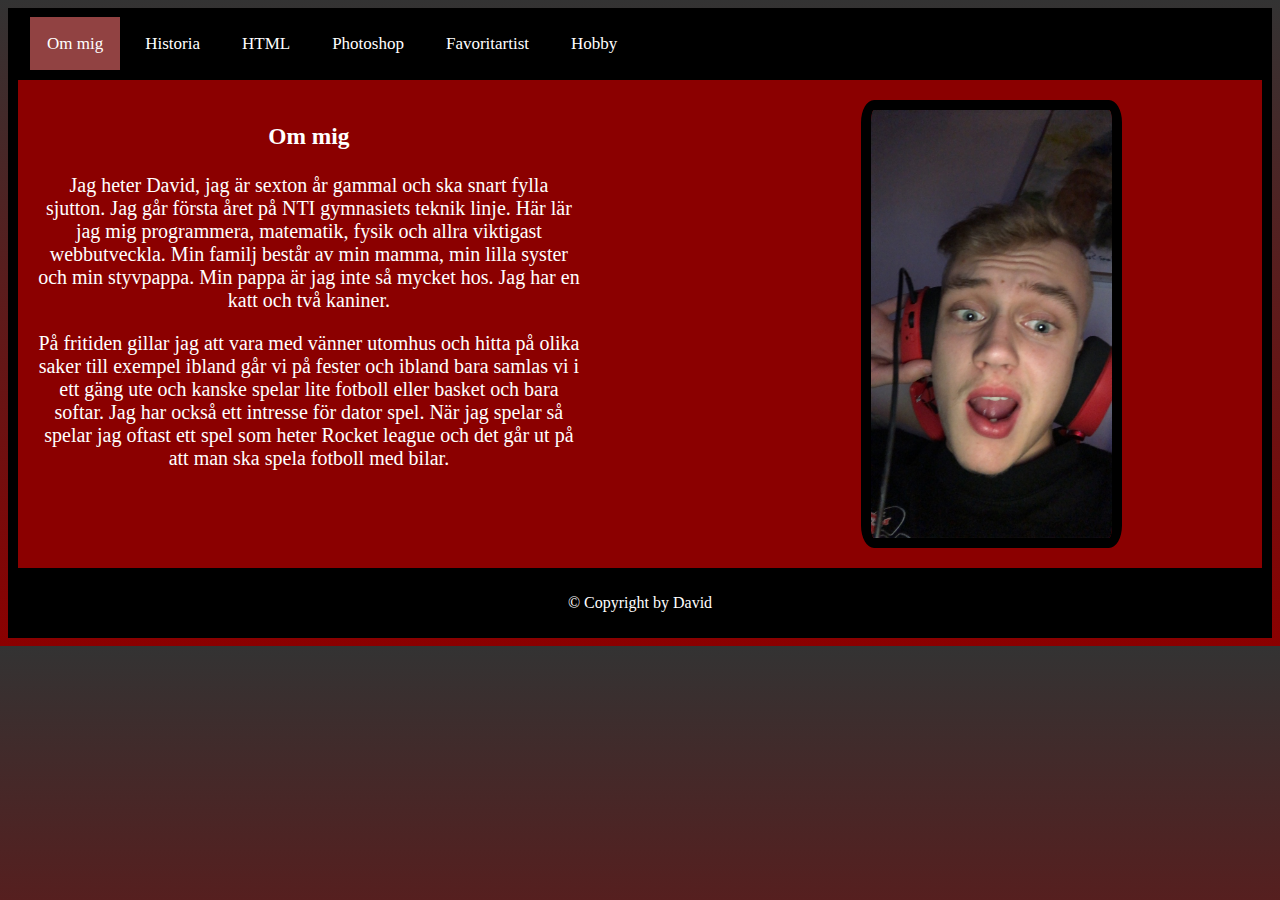
<file: FirstPage/index.html>
<!DOCTYPE html>
<html>
<head>
	<title>David Brolin</title>
	<meta charset="utf-8">
	<link rel="stylesheet" type="text/css" href="main.css">

</head>
<body>



<div class="wrapper">
<div class="nav">
<ul>
	<li><a class="active" href="index.html">Om mig</a></li>
	<li><a href="Historia.html">Historia</a></li>
	<li><a href="HTML.html">HTML</a></li>
	<li><a href="Photoshop.html">Photoshop</a></li>
	<li><a href="Artist.html">Favoritartist</a></li>
	<li><a href="Hobby.html">Hobby</a></li>
</ul>
 </div>

 
<div class="innehall">
	<div class="text">
	<h3>Om mig</h3>
 <p>Jag heter David, jag är sexton år gammal och ska snart fylla sjutton. Jag går första året på NTI gymnasiets teknik linje. Här lär jag mig programmera, matematik, fysik och allra viktigast webbutveckla. Min familj består av min mamma, min lilla syster och min styvpappa. Min pappa är jag inte så mycket hos. Jag har en katt och två kaniner. </p>

 <p> På fritiden gillar jag att vara med vänner utomhus och hitta på olika saker till exempel ibland går vi på fester och ibland bara samlas vi i ett gäng ute och kanske spelar lite fotboll eller basket och bara softar. Jag har också ett intresse för dator spel. När jag spelar så spelar jag oftast ett spel som heter Rocket league och det går ut på att man ska spela fotboll med bilar. </p>
</div>

<div>
	<img class="selfie" src="DavidGaming.JPG">
</div>

</div>

<div class="footer">
	<p>&copy Copyright by David </p>
</div>

</div>
</body>
</html>
</file>
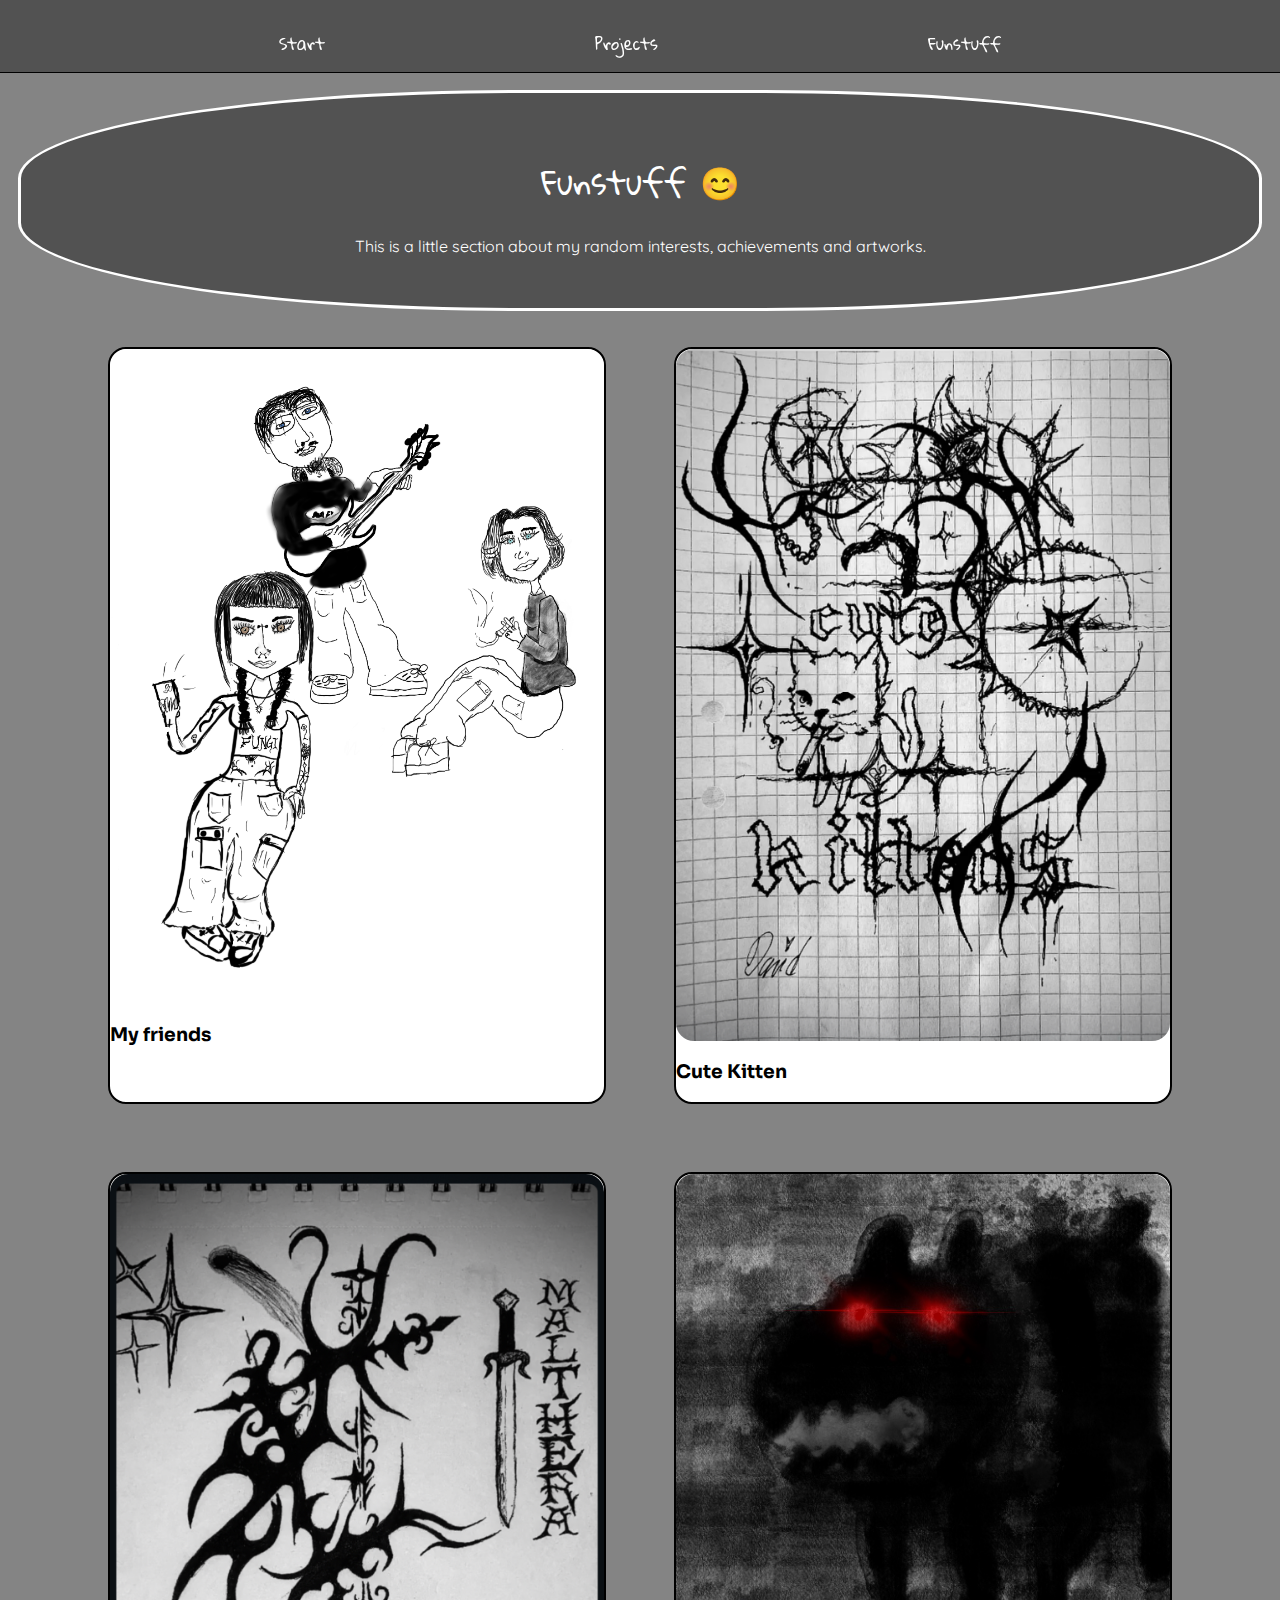
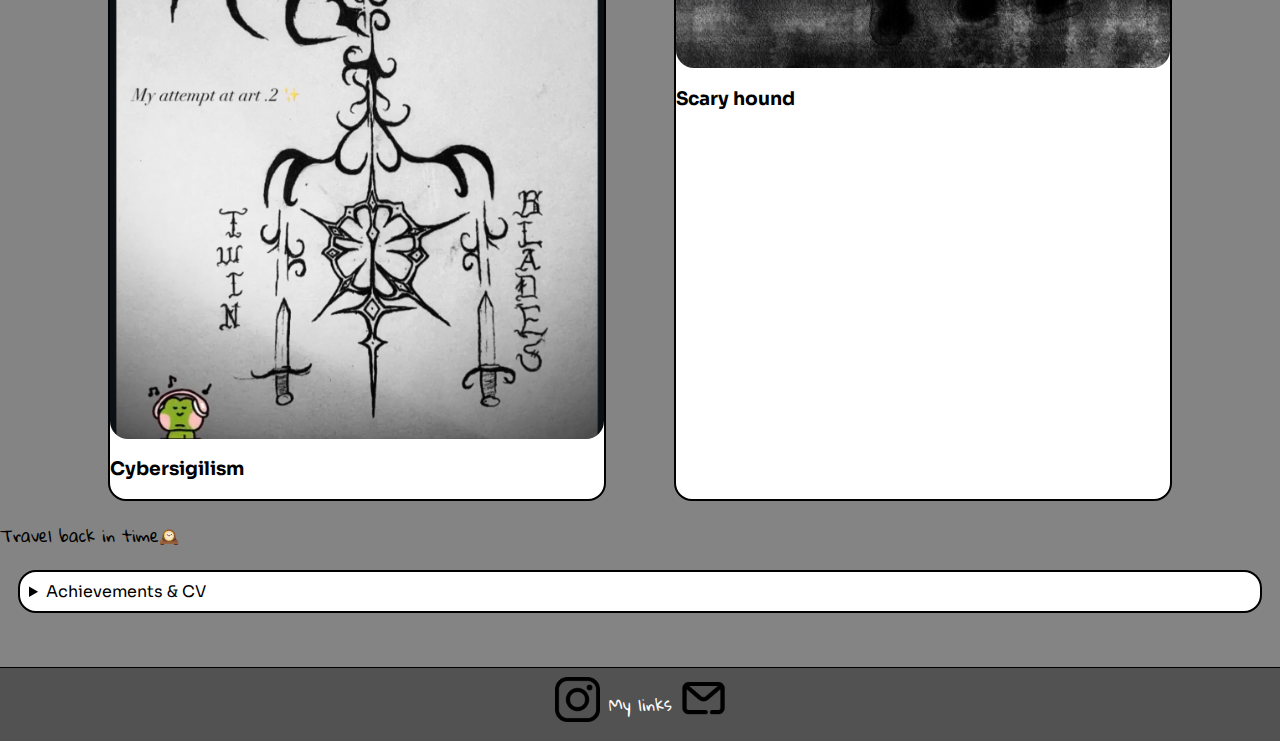
<file: funstuff.html>
<!DOCTYPE html>
<html lang="en">
<head>
    <meta charset="UTF-8">
    <meta name="viewport" content="width=device-width, initial-scale=1.0">
    <link rel="stylesheet" href="globalstyle.css">
    <link rel="stylesheet" href="fun.css">
    <title>DavidsPortfolio</title>
</head>
<body>

    <header>
        <nav>
            <a href="index.html">Start</a>
            <a href="projects.html">Projects</a>
            <a href="funstuff.html">Funstuff</a>
        </nav>
    </header>

    <main>

    <section class="heading">
        <h1>Funstuff 😊</h1>
        <p>This is a little section about my random interests, achievements and artworks.</p>
    </section>

    <section class="funcontainer2">
        <article class="funcard">
            <img src="pictures/Frinds.PNG" alt="My friends drawing">
            <h3>My friends</h3>
        </article>
        <article class="funcard">
            <img src="pictures/Cutekitten.jpg" alt="Drawing of a cute kitten">
            <h3>Cute Kitten</h3>
        </article>
        <article class="funcard">
            <img src="pictures/brainwashed.jpg" alt="Cybersigilism drawing">
            <h3>Cybersigilism</h3>
        </article>
        <article class="funcard">
            <img src="pictures/Hound.JPEG" alt="Scary hound painting">
            <h3>Scary hound</h3>
        </article>
    </section>


        <div class="time-travel-container">
            <a id="timeBtn" class="time-travel-btn" href="FirstPage/index.html">Travel back in time🕰️</a>
        </div>

        <!-- overlay used for the time-travel visual effect  !!JOHAN, ignorera javascripten eftersom det är en HTML/CSS only inlämningen, jag ville bara testa lite och det blev snyggt så vill gära ha kvar det på netflify för att visa vänner :D-->
        <div id="time-overlay" aria-hidden="true"></div>

        <script>
            (function(){
                const btn = document.getElementById('timeBtn');
                const overlay = document.getElementById('time-overlay');

                btn.addEventListener('click', function(e){
                    e.preventDefault();
                    btn.classList.add('clicked');
                    overlay.classList.add('show');

                    setTimeout(()=>{
                        overlay.classList.remove('show');
                        btn.classList.remove('clicked');
                    
                        window.location.href = btn.getAttribute('href');
                    }, 850);
                });
            })();
        </script>

    <details class="details">
        <summary>Achievements & CV</summary>
    <section class="funcontainer">
        <article class="funcard">
            <img src="pictures/AIcertifikat.png" alt="AI certificate">
            <h3>Certificate in AI theory</h3>
        </article>

        
        <article class="funcard">
        <a href="https://1drv.ms/w/c/699bac1e0f916d0b/EecWXmWypo1GvTXfU5e92wQBg0q8Xwlhk0oFo7EepfRO9g?e=ROwcid">
            <img src="pictures/CV.png" alt="Davids CV">
            <h3>My CV</h3>
        </a>
        </article>
        </details>
    </section>

    </main>

    <footer class="footercontainer">
        <a href="https://www.instagram.com/david_brolins/" ><img class="footericon" src="pictures/instagram-logo.png" alt="Instagram logo"></a><p>My links</p> <a href="mailto:davidbrolin04@gmail.com"><img class="footericon" src="pictures/mail.png"></a>
    </footer>
</body>
</html>
</file>
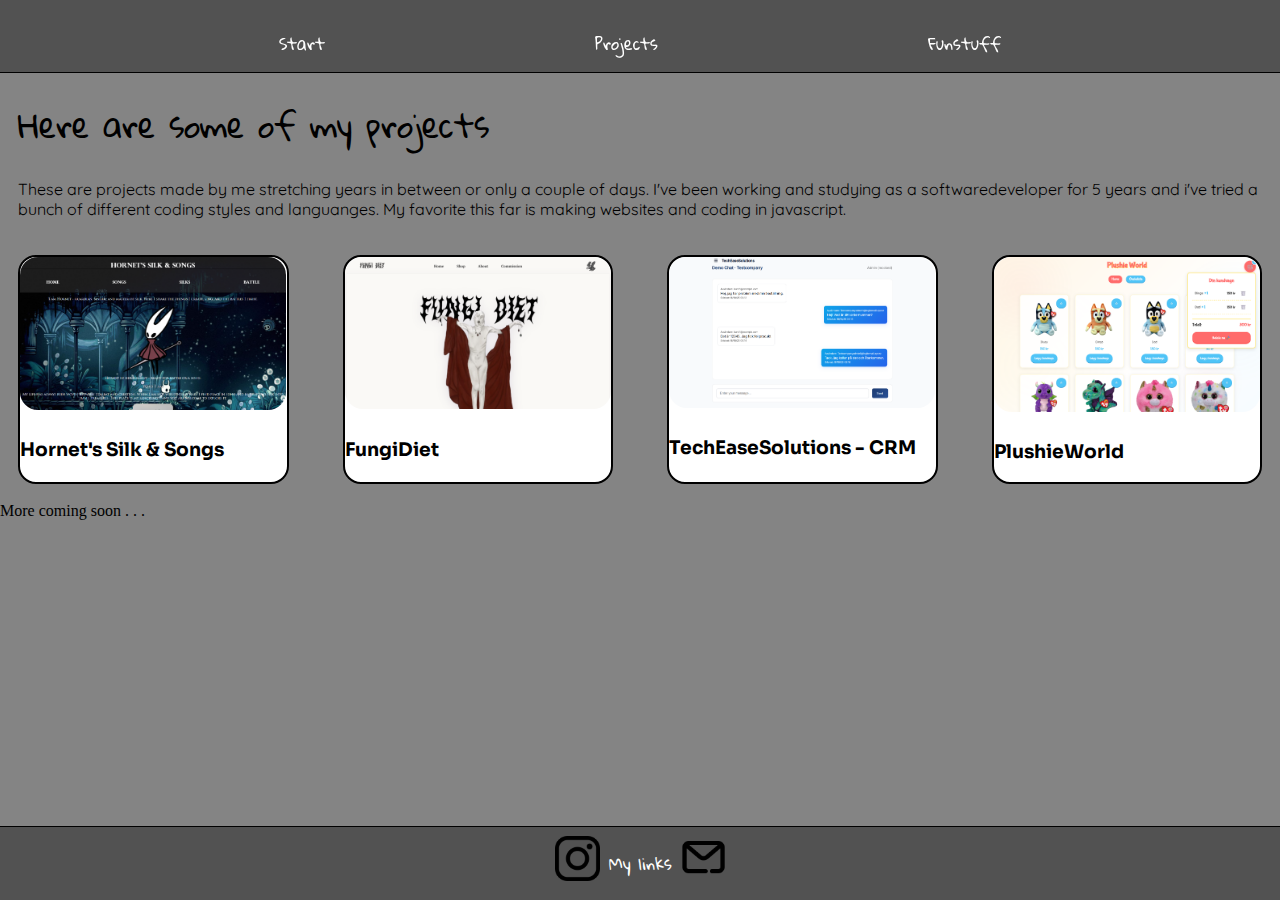
<file: projects.html>
<!DOCTYPE html>
<html lang="en">
<head>
    <meta charset="UTF-8">
    <meta name="viewport" content="width=device-width, initial-scale=1.0">
    <link rel="stylesheet" href="globalstyle.css">
    <link rel="stylesheet" href="projectstyle.css">
    <title>DavidsPortfolio</title>
</head>
<body>
    <header>
        <nav>
            <a href="index.html">Start</a>
            <a href="projects.html">Projects</a>
            <a href="funstuff.html">Funstuff</a>
        </nav>
    </header>

    <main>

    <section class="heading">
        <h1>Here are some of my projects</h1>
        <p>These are projects made by me stretching years in between or only a couple of days. I've been working and studying as a softwaredeveloper for 5 years and i've tried a bunch of different coding styles and languanges. My favorite this far is making websites and coding in javascript.</p>
    </section>

    <section class="projectcontainer">
        <article class="projectcard">
        <a href="https://hornetsilksong.netlify.app/">
            <img src="pictures/Silksong.png" alt="Silksong website screenshot">
            <h3>Hornet's Silk & Songs</h3>
        </a>
        </article>

        <article class="projectcard">
        <a href="https://fungidiet.netlify.app/">
            <img src="pictures/fungistart.png" alt="Fungidiet website screenshot">
            <h3>FungiDiet</h3>
        </a>
        </article>

        <article class="projectcard">
        <a href="https://github.com/MSvennerheim/TechEaseSolutions/tree/main">
            <img src="pictures\TechEaseChat.png" alt="TechEaseSolutions CRM Chat screenshot">
            <h3>TechEaseSolutions - CRM</h3>
        </a>
        </article>

        <article class="projectcard">
        <a href="https://github.com/Davve420/workshopReact">
            <img src="pictures\PlushieWorld.png" alt="PlushieWorld React App screenshot">
            <h3>PlushieWorld</h3>
        </a>
        </article>
    </section>


<div class="coming-wrapper">
    <span class="coming-soon" aria-label="Coming soon">
    More coming soon
    <span class="dots" aria-hidden="true">
        <span class="dot">.</span>
        <span class="dot">.</span>
        <span class="dot">.</span>
    </span>
    </span>
</div>
    </main>

    <footer class="footercontainer">
        <a href="https://www.instagram.com/david_brolins/" ><img class="footericon" src="pictures/instagram-logo.png" alt="Instagram logo"></a><p>My links</p> <a href="mailto:davidbrolin04@gmail.com"><img class="footericon" src="pictures/mail.png"></a>
    </footer>

</body>
</html>
</file>
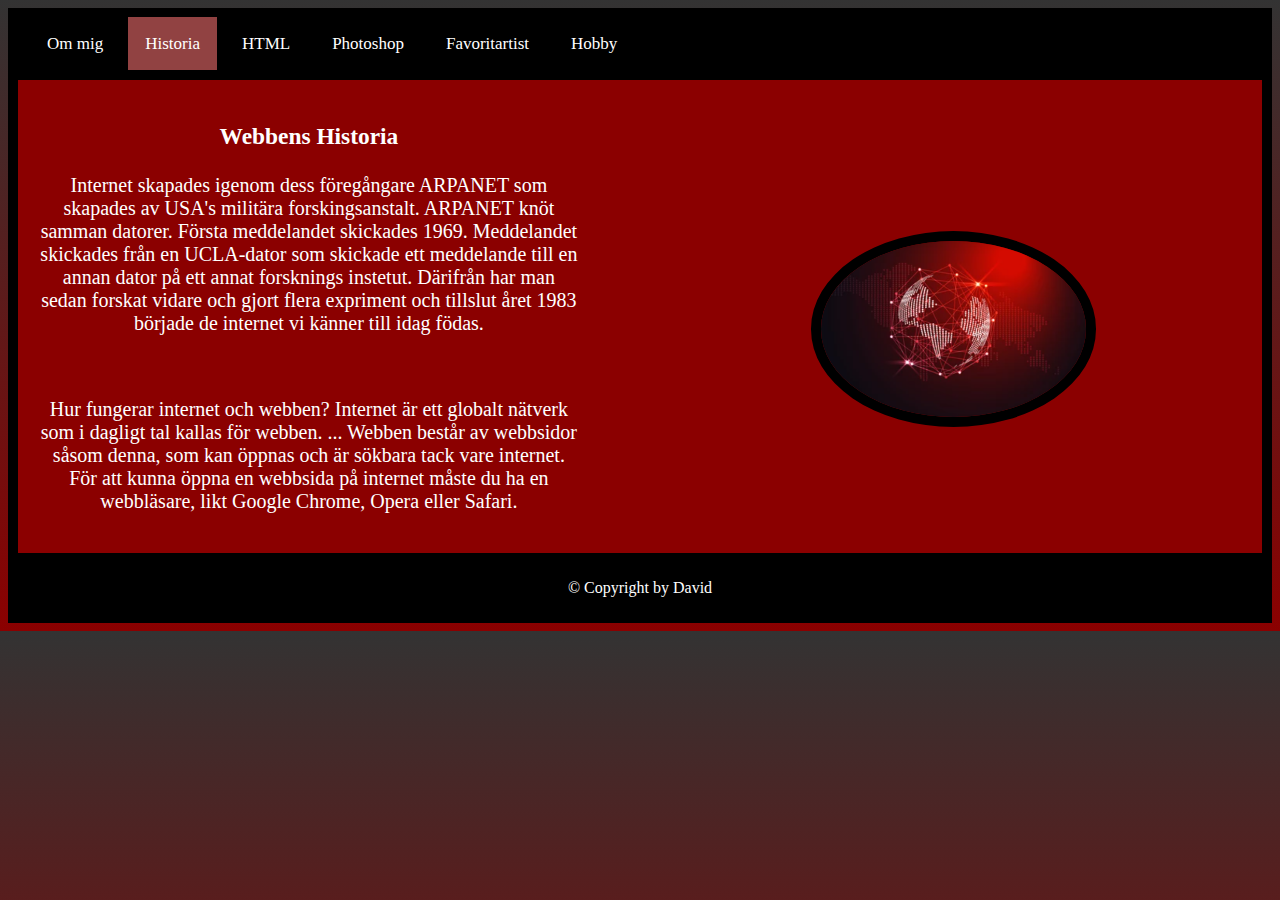
<file: FirstPage/Historia.html>
<!DOCTYPE html>
<html>
<head>
	<title>David Brolin</title>
	<meta charset="utf-8">
	<link rel="stylesheet" type="text/css" href="main.css">

</head>
<body>



<div class="wrapper">
<div class="nav">
<ul>
	<li><a class="" href="index.html">Om mig</a></li>
	<li><a class="active" href="Historia.html">Historia</a></li>
	<li><a class="" href="HTML.html">HTML</a></li>
	<li><a class="" href="Photoshop.html">Photoshop</a></li>
	<li><a class="" href="Artist.html">Favoritartist</a></li>
	<li><a class="" href="Hobby.html">Hobby</a></li>
</ul>
 </div>

 
<div class="innehall">
	<div class="text">
		<h3>Webbens Historia</h3>
	<p>Internet skapades igenom dess föregångare ARPANET som skapades av USA's militära forskingsanstalt. ARPANET knöt samman datorer. Första meddelandet skickades 1969. Meddelandet skickades från en UCLA-dator som skickade ett meddelande till en annan dator på ett annat forsknings instetut. Därifrån har man sedan forskat vidare och gjort flera expriment och tillslut året 1983 började de internet vi känner till idag födas.</p>
	<br>
	<p>
		Hur fungerar internet och webben? Internet är ett globalt nätverk som i dagligt tal kallas för webben. ... Webben består av webbsidor såsom denna, som kan öppnas och är sökbara tack vare internet. För att kunna öppna en webbsida på internet måste du ha en webbläsare, likt Google Chrome, Opera eller Safari.
	</p>
</div>


<div class="internetbild">
<img  style="max-width: 50%; border-radius: 100%; border: solid black 10px; margin-top: 20%;" src="Internet.PNG">

</div>

</div>

<div class="footer">
	<p>&copy Copyright by David </p>
</div>

</div>
</body>
</html>
</file>
<file: FirstPage/main.css>
body {
	background:#333333; 
 background:-webkit-linear-gradient(to top, #8B0000, #333333);  
background: linear-gradient(to top, #8B0000, #333333);
}


p {
	color: white;
}
 h1 {
 	color: white;
 }

 h3 {
 	color: white;
 }

/*Index/allmän*/

 .wrapper{
 	border-left: solid black 10px;
 	border-right: solid black 10px;
 }

 .nav ul{
 	padding: 0px !important;
 }

.nav{
	padding: 10px;
	overflow: hidden;
	max-width: 100%;
	background-color: black;
	
}
 .nav a{
 	text-decoration: none;
 	color: white;
 	margin: 2px;
 	padding: 17px;
 	font-size: 17px;
 }

.nav a.active{
	background-color: #914242;
}

.nav a:hover{
	background-color: #C85F5F;
}

 li{
 	display: inline;
 }

.innehall{
	background-color:#8B0000;
	font-size: 20px;
	overflow: hidden;
	padding: 20px;
 }

 .text{
 	float: left;
 	display: inline-block;
 	text-align: center;
 	max-width: 45%;
 }

 .selfie{
 	max-width: 20%;
 	border-radius: 5%;
 	border:solid black 10px;
 	float: right;
 	margin-right: 10%;
 }

 .footer{
 	background-color: black;
 	padding: 10px;
 	text-align: center;
 }

 /*Historia*/

.internetbild{
	float: right;
	display: inline-block;
	padding-top: 25px;
	margin-right: -100px;
}

/*HTML*/

.knapp{
	border-radius: 100%;
	border-color: red;
	width: 80%;
	min-height: 250px;
	margin-top: 10%;
	color: white;
	background-color: black;
	display: inline-block;
	font-size: 30px;
}

.knapp:hover{
	opacity: 0.6;
	background-color:white;
	color: black;
	border-color: black;
}

.knappbox{
	width: 30%;
	display: inline-block;
}

/*Photoshop*/

.rubrik{
	

}

.psIcon{
	max-width: 5%;
}

.bilderbox{
	display: inline-block;
  	transition: transform .2s; 
  	margin: 0 auto;
}

.psbilder{
	max-width: 20%;
	border-radius: 10%;
	border: solid black 5px;
	margin: 2%;
}

.psbilder:hover{
	border-color: white;
	transform: scale(1.15); 
}


/*Artist*/

.juicebild{
	width: 39%;
	margin-left: 7%;
	border-radius: 10%;
	border:solid black 5px;
	margin-top: 1%;
}

/*Hobby*/
.bildbox{ 
transition: transform .2s; 
margin: 0 auto;
}

.ball:hover{
	transform: scale(1.15);
}
</file>
<file: globalstyle.css>
/* Mobile first */
@import url('https://fonts.googleapis.com/css2?family=Gloria+Hallelujah&family=Quicksand:wght@300..700&family=Sora:wght@100..800&display=swap');

body{
    margin: 0;
    background-color: rgba(48, 48, 48, 0.594);
    display: flex;
    flex-direction: column;
    height: 100%;
    min-height: 100vh;
}

.heading{
    margin: 2vh;
}

main{
    margin-top: 8vh;
    flex: 1;
}

a{
    text-decoration: none;
    color: inherit;
}

h1, a{
    font-family: "Gloria Hallelujah", sans-serif;
    font-weight: 400;
    font-style: normal;

}
h2, h3, summary{
    font-family: 'Sora', sans-serif;
    font-style: normal;
}

p, li, figcaption{
    font-family: 'Quicksand', sans-serif;
    font-style: normal;
}

header{
    position: fixed;
    width: 100%;
    z-index: 9; 
}

/* Här använder jag en navbar med flex. */
nav{
    background-color: rgba(48, 48, 48, 0.594);
    display: flex;
    flex-direction: row;
    justify-content: space-evenly;
    border-bottom:#000 solid 1px;
    padding: 2vh;
    height: 4vh;
    z-index: 10;
}
nav a{
    color: #fff;
    padding:1vh;
    border-radius: 1vh;
}

nav a:hover{
    background-color:rgb(255, 255, 255); 
    color: #000;
}

.footercontainer{
    display: flex;
    flex-direction: row;
    justify-content: center;
    align-items: center;
    background-color: rgba(48, 48, 48, 0.594);
    border-top: solid black 1px;
    margin-top: 4vh;
    width: 100%;
    color: white;
}

.footercontainer p{
    font-family: "Gloria Hallelujah", sans-serif;
    font-weight: 400;
    font-style: normal;
}

.footericon{
    max-width: 10vw;
    max-height: 5vh;
    margin: 1vh;
}






/* för större skärm.
    header{
    display: flex;
    flex-flow: column nowrap;
    align-content: center;  
} */
</file>
<file: fun.css>
.heading{
    color: rgb(255, 255, 255);
    background-color: rgba(48, 48, 48, 0.594);
    text-align: center;
    padding: 4vh;
    border: 3px solid;
    border-radius: 40%;
}

.funcard{
    
    display: flex;
    flex-direction: column;
    border: 2px solid #000;
    border-radius: 2vh;
    background-color: rgb(255, 255, 255);
    margin: 2vh;
}

.funcard img{
    max-width: 100%;
    max-height: 100%;
    border-radius: 2vh;
    height: auto;
    margin: 0;
}

.funcontainer{
    display: grid;
    grid-template-columns: repeat(auto-fit, minmax(300px, 1fr));
    gap: 2vh;
}

.funcontainer2{
    display: flex;
    flex-flow: column nowrap
}

.details{
    margin: 2vh;
    padding: 1vh;
    border: 2px solid #000;
    border-radius: 2vh;
    background-color: rgb(255, 255, 255);
}

/* Brytpunkt 1: 480px (större mobiler) */
@media (min-width: 480px) {
.funcontainer2 {
    display: grid;
    grid-template-columns: repeat(2, 1fr); 
    gap: 1rem;
    }
}

/* Brytpunkt 2: 768px (tablet och uppåt) */
@media (min-width: 768px) {
.funcontainer2 {
    display: grid;
    grid-template-columns: 1fr 1fr;
    gap: 2rem;
    max-width: 1100px;
    margin: 0 auto; 
    }
}
</file>
<file: projectstyle.css>
body{
    display: flex;
    flex-direction: column;
}

main{
    margin-top: 8vh;
}

.heading{
    margin: 2vh;
}

.projectcontainer{
    display: grid;
    grid-template-columns: repeat(auto-fit, minmax(300px, 1fr));
    gap: 2vh;
}

.projectcard{
    display: flex;
    border: 2px solid #000;
    border-radius: 2vh;
    background-color: rgb(255, 255, 255);
    margin: 2vh;
}

.projectcard img{
    max-width: 100%;
    max-height: 100%;
    border-radius: 2vh;
    height: auto;
    margin: 0;
}
</file>
